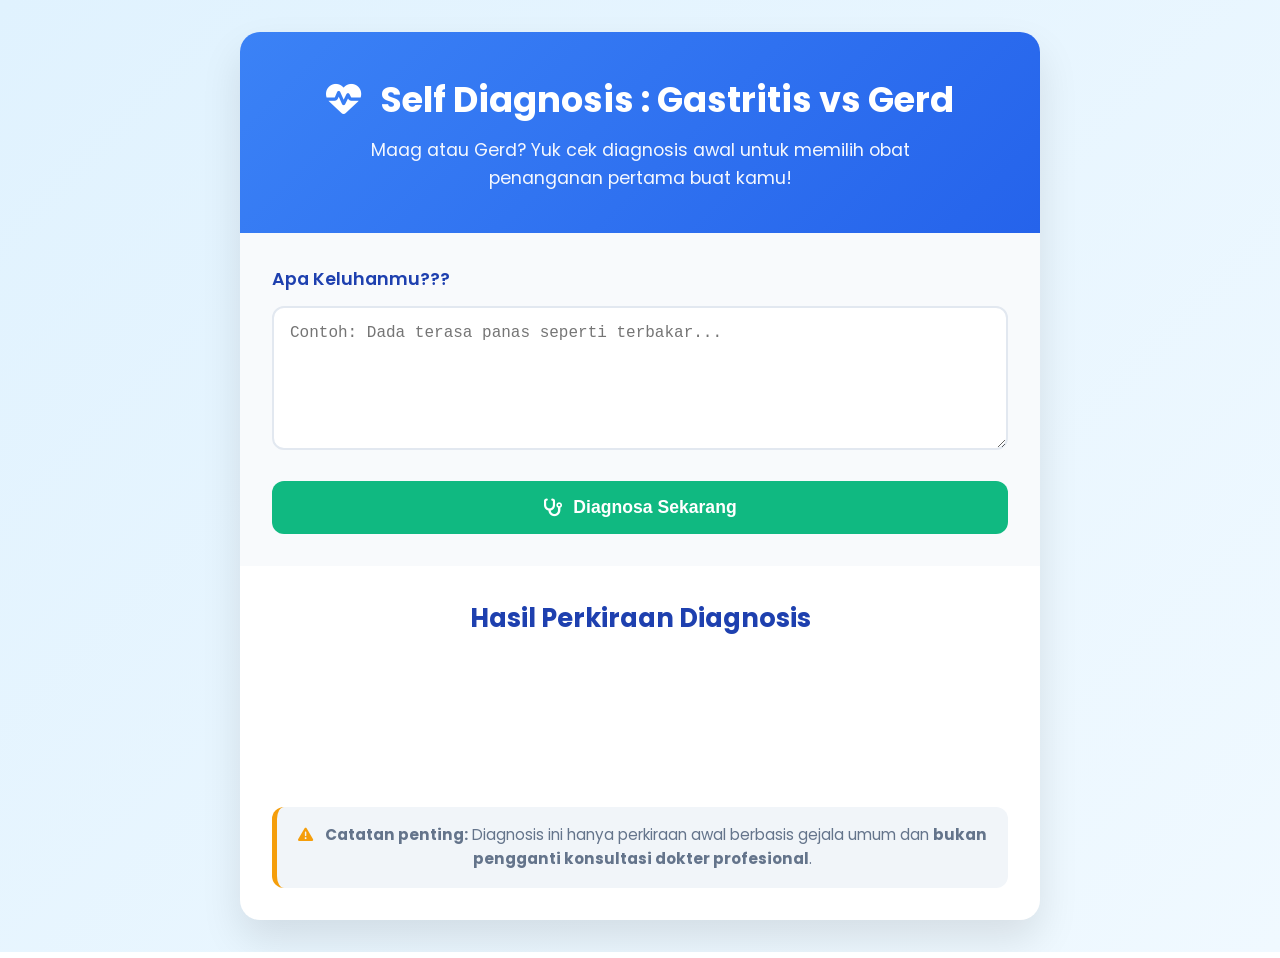
<file: index.html>
<!DOCTYPE html>
<html lang="id">
<head>
<meta charset="UTF-8">
<meta name="viewport" content="width=device-width, initial-scale=1.0">
<title>Sistem Diagnosa Maag vs GERD</title>
<link href="https://fonts.googleapis.com/css2?family=Poppins:wght@400;500;600;700&display=swap" rel="stylesheet">
<link rel="stylesheet" href="nbGUI.css">
<link rel="stylesheet" href="https://cdnjs.cloudflare.com/ajax/libs/font-awesome/6.5.0/css/all.min.css">
</head>
<body>
<div class="container">
<header class="header">
<h1><i class="fas fa-heartbeat"></i> Self Diagnosis : Gastritis vs Gerd</h1>
<p class="description">
                Maag atau Gerd? Yuk cek diagnosis awal untuk memilih obat penanganan pertama buat kamu!
</p>
</header>
<section class="input-section">
<label for="keluhanInput">Apa Keluhanmu???</label>
<textarea id="keluhanInput" rows="6" placeholder="Contoh: Dada terasa panas seperti terbakar..."></textarea>
<button id="analisisButton">
<i class="fas fa-stethoscope"></i> Diagnosa Sekarang
</button>
</section>
<section class="output-section">
<h2>Hasil Perkiraan Diagnosis</h2>
<div id="resultBox" class="result-box">
<p id="resultText">Tekan tombol “Diagnosa Sekarang” untuk memulai.</p>
</div>
<p class="disclaimer">
<i class="fas fa-exclamation-triangle"></i>
<strong>Catatan penting:</strong> Diagnosis ini hanya perkiraan awal berbasis gejala umum dan <strong>bukan pengganti konsultasi dokter profesional</strong>.
</p>
</section>
</div>

<script src="bayes.js"></script>

<!-- FUNGSI INI WAJIB ADA (hanya 15 baris) -->
<script>
function tampilkanHasil(teks, tipe = "") {
    const box  = document.getElementById('resultBox');
    const text = document.getElementById('resultText');
    text.innerHTML = teks;

    // Reset kelas warna
    box.classList.remove('maag', 'gerd', 'keduanya');

    // Tambah kelas warna baru
    if (tipe) box.classList.add(tipe);

    // Trigger animasi halus
    box.classList.remove('show');
    void box.offsetWidth;   // magic reflow
    box.classList.add('show');
}
</script>
</body>
</html>
</file>
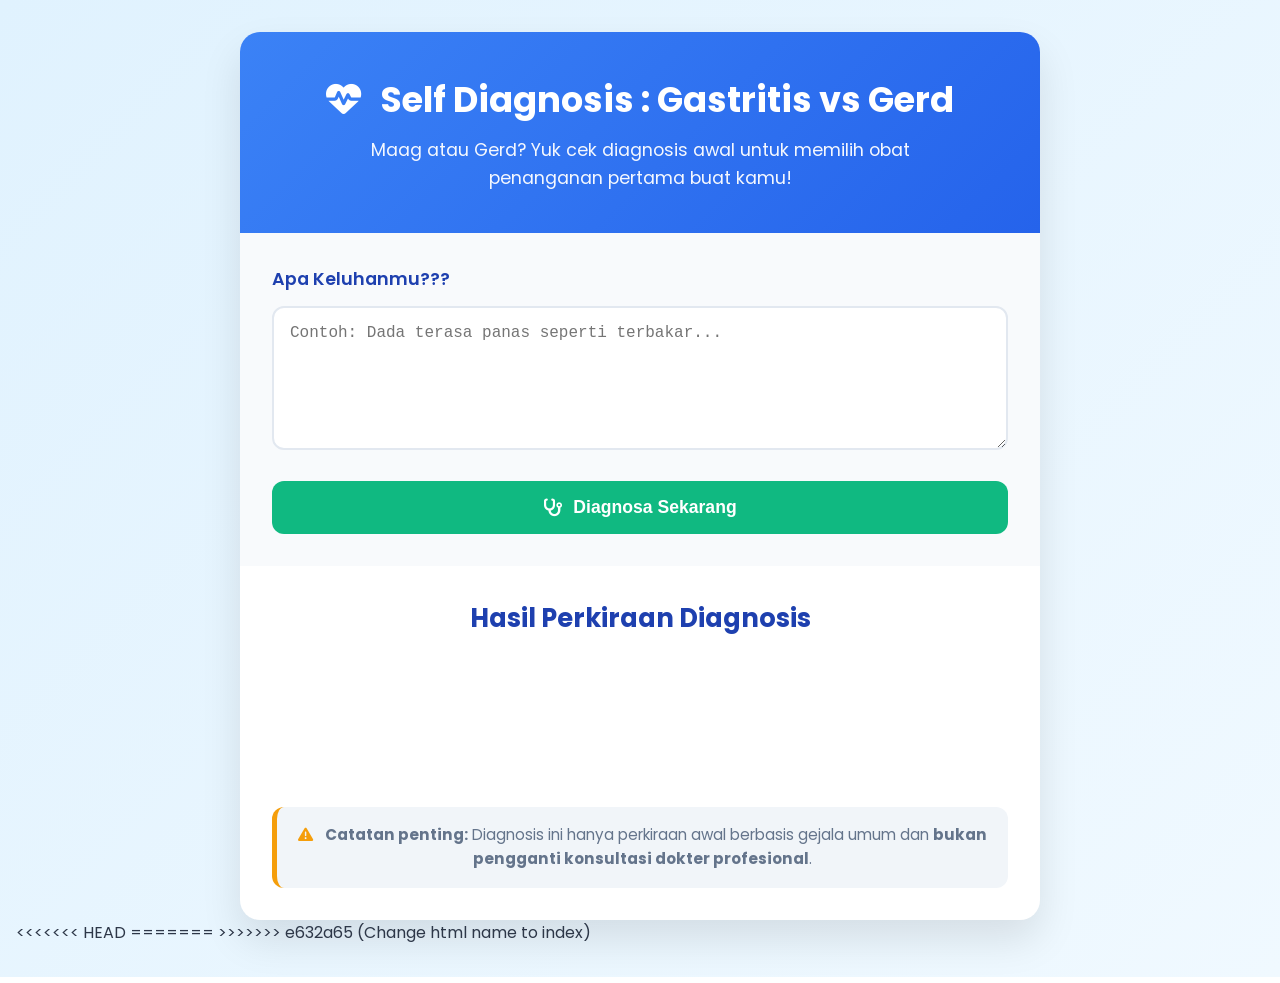
<file: nbGUI.html>
<!DOCTYPE html>
<html lang="id">
<head>
<meta charset="UTF-8">
<meta name="viewport" content="width=device-width, initial-scale=1.0">
<title>Sistem Diagnosa Maag vs GERD</title>
<link href="https://fonts.googleapis.com/css2?family=Poppins:wght@400;500;600;700&display=swap" rel="stylesheet">
<link rel="stylesheet" href="nbGUI.css">
<link rel="stylesheet" href="https://cdnjs.cloudflare.com/ajax/libs/font-awesome/6.5.0/css/all.min.css">
</head>
<body>
<div class="container">
<header class="header">
<h1><i class="fas fa-heartbeat"></i> Self Diagnosis : Gastritis vs Gerd</h1>
<p class="description">
                Maag atau Gerd? Yuk cek diagnosis awal untuk memilih obat penanganan pertama buat kamu!
</p>
</header>
<section class="input-section">
<label for="keluhanInput">Apa Keluhanmu???</label>
<textarea id="keluhanInput" rows="6" placeholder="Contoh: Dada terasa panas seperti terbakar..."></textarea>
<button id="analisisButton">
<i class="fas fa-stethoscope"></i> Diagnosa Sekarang
</button>
</section>
<section class="output-section">
<h2>Hasil Perkiraan Diagnosis</h2>
<div id="resultBox" class="result-box">
<p id="resultText">Tekan tombol “Diagnosa Sekarang” untuk memulai.</p>
</div>
<p class="disclaimer">
<i class="fas fa-exclamation-triangle"></i>
<strong>Catatan penting:</strong> Diagnosis ini hanya perkiraan awal berbasis gejala umum dan <strong>bukan pengganti konsultasi dokter profesional</strong>.
</p>
</section>
</div>

<script src="bayes.js"></script>

<!-- FUNGSI INI WAJIB ADA (hanya 15 baris) -->
<script>
function tampilkanHasil(teks, tipe = "") {
    const box  = document.getElementById('resultBox');
    const text = document.getElementById('resultText');
    text.innerHTML = teks;

    // Reset kelas warna
    box.classList.remove('maag', 'gerd', 'keduanya');

    // Tambah kelas warna baru
    if (tipe) box.classList.add(tipe);

    // Trigger animasi halus
    box.classList.remove('show');
    void box.offsetWidth;   // magic reflow
    box.classList.add('show');
}
</script>
</body>
<<<<<<< HEAD
</html>
=======
</html>
>>>>>>> e632a65 (Change html name to index)
</file>
<file: nbGUI.css>
/* Reset & Base */
*,
*::before,
*::after {
margin: 0;
padding: 0;
box-sizing: border-box;
}
body {
font-family: 'Poppins', sans-serif;
background: linear-gradient(135deg, #e0f2fe 0%, #f0f9ff 100%);
color: #2d3748;
min-height: 100vh;
padding: 2rem 1rem;
line-height: 1.6;
}
.container {
max-width: 800px;
margin: 0 auto;
background: #ffffff;
border-radius: 20px;
overflow: hidden;
box-shadow: 0 20px 40px rgba(0, 0, 0, 0.1);
animation: masukKartu 1.2s ease-out;
}
@keyframes masukKartu {
    from { opacity: 0; transform: translateY(50px) scale(0.95); }
    to   { opacity: 1; transform: translateY(0) scale(1); }
}

/* Header */
.header {
background: linear-gradient(135deg, #3b82f6, #2563eb);
color: white;
text-align: center;
padding: 2.5rem 1.5rem;
}
.header h1 {
font-size: 2.2rem;
font-weight: 700;
margin-bottom: 0.5rem;
}
.header h1 i {
margin-right: 12px;
animation: detak 2s infinite;
}
@keyframes detak {
    0%,100% { transform: scale(1); }
    50%     { transform: scale(1.2); }
}
.header .description {
font-size: 1.1rem;
opacity: 0.95;
max-width: 600px;
margin: 0 auto;
}

/* Input Section */
.input-section {
padding: 2rem;
background: #f8fafc;
}
.input-section label {
display: block;
font-weight: 600;
margin-bottom: 0.8rem;
color: #1e40af;
font-size: 1.1rem;
}
#keluhanInput {
width: 100%;
padding: 1rem;
border: 2px solid #e2e8f0;
border-radius: 12px;
font-size: 1rem;
resize: vertical;
transition: all 0.3s ease;
}
#keluhanInput:focus {
outline: none;
border-color: #3b82f6;
box-shadow: 0 0 0 4px rgba(59, 130, 246, 0.15);
}
#analisisButton {
margin-top: 1.5rem;
width: 100%;
padding: 1rem;
background: #10b981;
color: white;
border: none;
border-radius: 12px;
font-size: 1.1rem;
font-weight: 600;
cursor: pointer;
transition: all 0.3s ease;
display: flex;
align-items: center;
justify-content: center;
gap: 10px;
}
#analisisButton:hover {
background: #059669;
transform: translateY(-4px);
box-shadow: 0 12px 24px rgba(16, 185, 129, 0.35);
}

/* Output Section */
.output-section {
padding: 2rem;
}
.output-section h2 {
font-size: 1.6rem;
color: #1e40af;
margin-bottom: 1rem;
text-align: center;
}

/* ==== ANIMASI HASIL YANG BARU DITAMBAHKAN ==== */
.result-box {
min-height: 120px;
background: #f0fdf4;
border: 2px solid #86efac;
border-radius: 16px;
padding: 1.5rem;
font-size: 1.15rem;
color: #166534;
display: flex;
align-items: center;
justify-content: center;
text-align: center;
opacity: 0;
transform: translateY(30px) scale(0.94);
transition: all 0.6s cubic-bezier(0.34, 1.56, 0.64, 1);   /* bounce halus */
}
.result-box.show {
    opacity: 1;
    transform: translateY(0) scale(1);
}

/* Warna hasil tetap persis seperti semula */
.result-box.maag     { background:#fef3c7; border-color:#facc15; color:#92400e; }
.result-box.gerd     { background:#dbeafe; border-color:#93c5fd; color:#1e40af; }
.result-box.keduanya { background:#fde8e8; border-color:#fca5a5; color:#991b1b; }

.disclaimer {
margin-top: 2rem;
font-size: 0.95rem;
color: #64748b;
text-align: center;
background: #f1f5f9;
padding: 1rem;
border-radius: 12px;
border-left: 5px solid #f59e0b;
}
.disclaimer i { color:#f59e0b; margin-right:8px; }

/* Responsive */
@media (max-width: 640px) {
.header h1 { font-size: 1.8rem; }
.header, .input-section, .output-section { padding: 1.5rem; }
}
</file>
